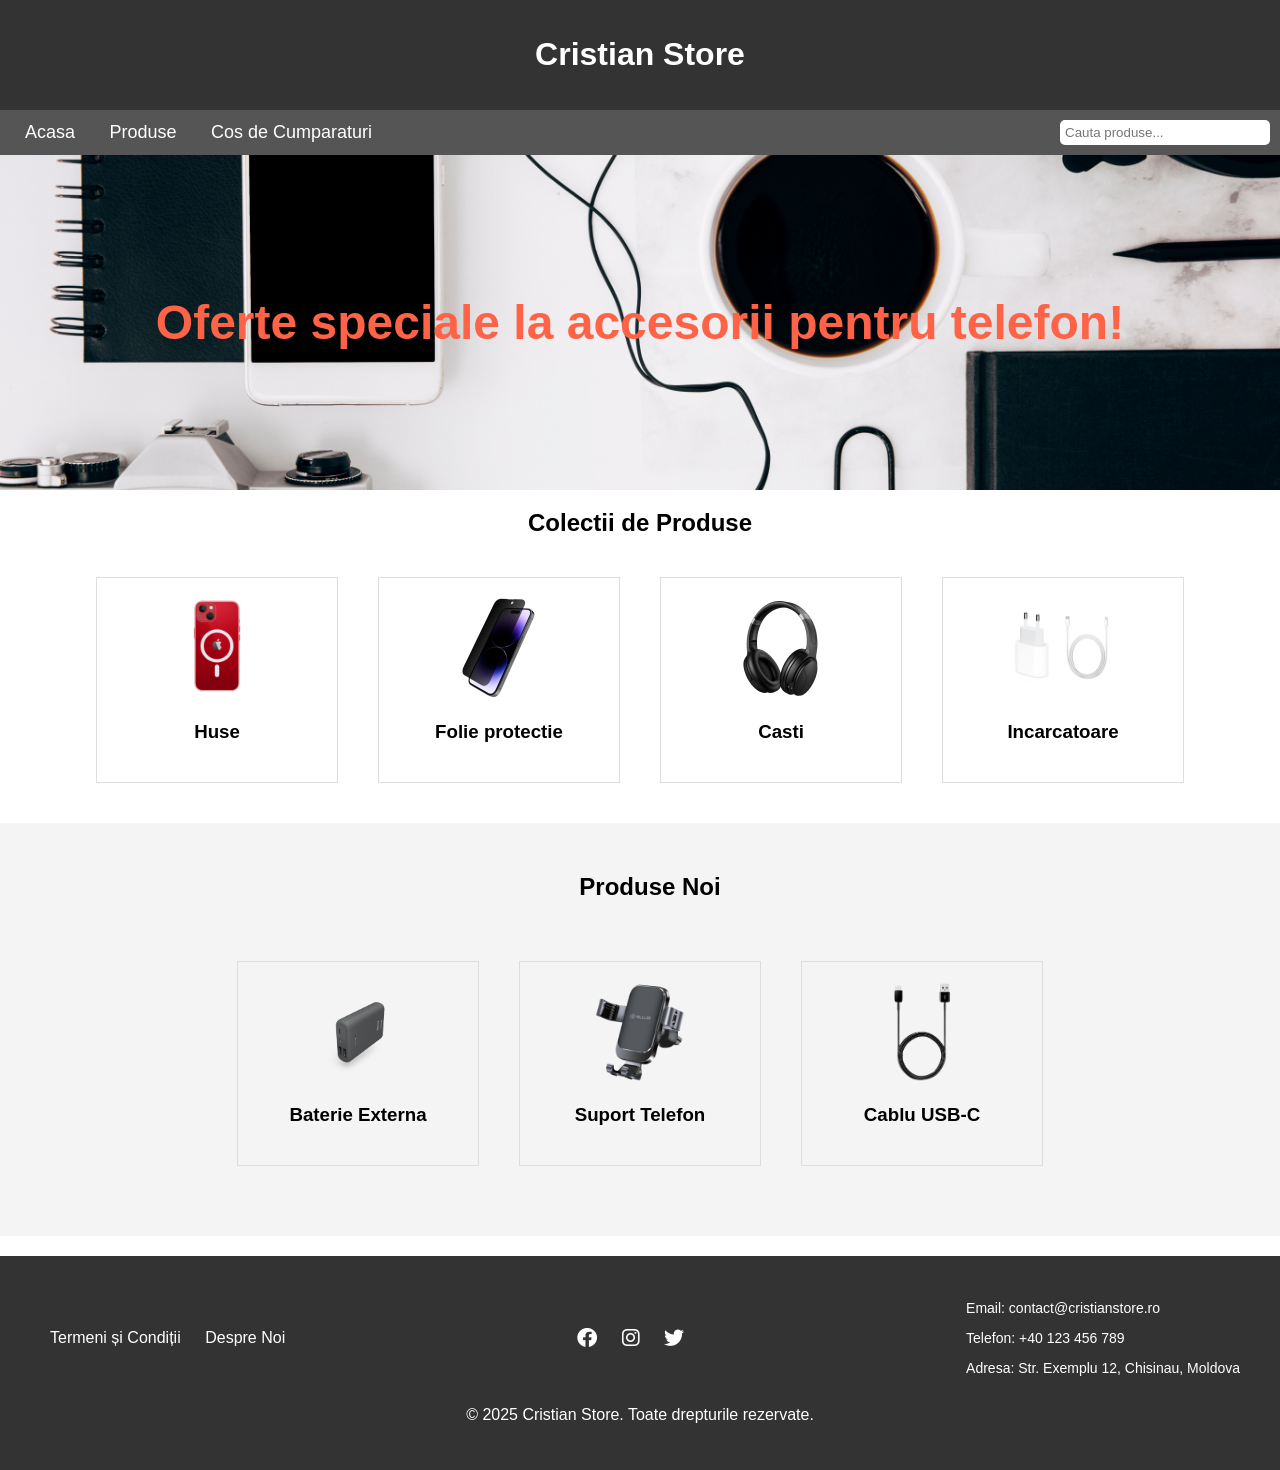
<file: index.html>
<!DOCTYPE html>
<html lang="ro">
<head>
    <meta charset="UTF-8">
    <meta name="viewport" content="width=device-width, initial-scale=1.0">
    <title>Cristian Store</title>
    <link href="https://cdnjs.cloudflare.com/ajax/libs/font-awesome/6.0.0-beta3/css/all.min.css" rel="stylesheet"> 
    <link rel="stylesheet" href="css/index.css">
</head>
<body>

<header>
    <h1>Cristian Store</h1>
</header>

<nav>
    <div>
        <a href="index.html">Acasa</a>
        <a href="produse.html">Produse</a>
        <a href="cos.html">Cos de Cumparaturi</a>
    </div>
    <input type="text" class="search-bar" placeholder="Cauta produse...">
</nav>

<section class="banner">
    <h2>Oferte speciale la accesorii pentru telefon!</h2>
</section>

<section>
    <h2 style="text-align: center; margin-bottom: 0px;">Colectii de Produse</h2>
</section>

<section class="container">
    <div class="category">
        <img src="images/husa.jpg" alt="Huse">
        <h3>Huse</h3>
    </div>
    <div class="category">
        <img src="images/folie.jpg" alt="Folie protectie">
        <h3>Folie protectie</h3>
    </div>
    <div class="category">
        <img src="images/casti.jpg" alt="Casti">
        <h3>Casti</h3>
    </div>
    <div class="category">
        <img src="images/incarcator.jpg" alt="Incarcatoare">
        <h3>Incarcatoare</h3>
    </div>
</section>



<section class="new-products">
    <h2>Produse Noi</h2>
    <div class="container">
        <div class="new-product">
            <img src="images/baterie.jpg" alt="Baterie Externa">
            <h3>Baterie Externa</h3>
        </div>
        <div class="new-product">
            <img src="images/suport.jpg" alt="Suport Telefon">
            <h3>Suport Telefon</h3>
        </div>
        <div class="new-product">
            <img src="images/cablu.jpg" alt="Cablu USB-C">
            <h3>Cablu USB-C</h3>
        </div>
    </div>
</section>

<footer>
    <div class="footer-container">
       
        <div class="footer-links">
            <a href="termeni.html">Termeni și Condiții</a>
            <a href="despre-noi.html">Despre Noi</a>
        </div>

        
        <div class="social-icons">
            <a href="https://facebook.com" target="_blank"><i class="fab fa-facebook"></i></a> 
            <a href="https://instagram.com" target="_blank"><i class="fab fa-instagram"></i></a> 
            <a href="https://twitter.com" target="_blank"><i class="fab fa-twitter"></i></a>
        </div>

       
        <div class="contact-info">
            <p>Email: contact@cristianstore.ro</p>
            <p>Telefon: +40 123 456 789</p>
            <p>Adresa: Str. Exemplu 12, Chisinau, Moldova</p>
        </div>
    </div>
    <p>&copy; 2025 Cristian Store. Toate drepturile rezervate.</p>
</footer>
<script src="js/index.js"></script>

</body>
</html>
</file>
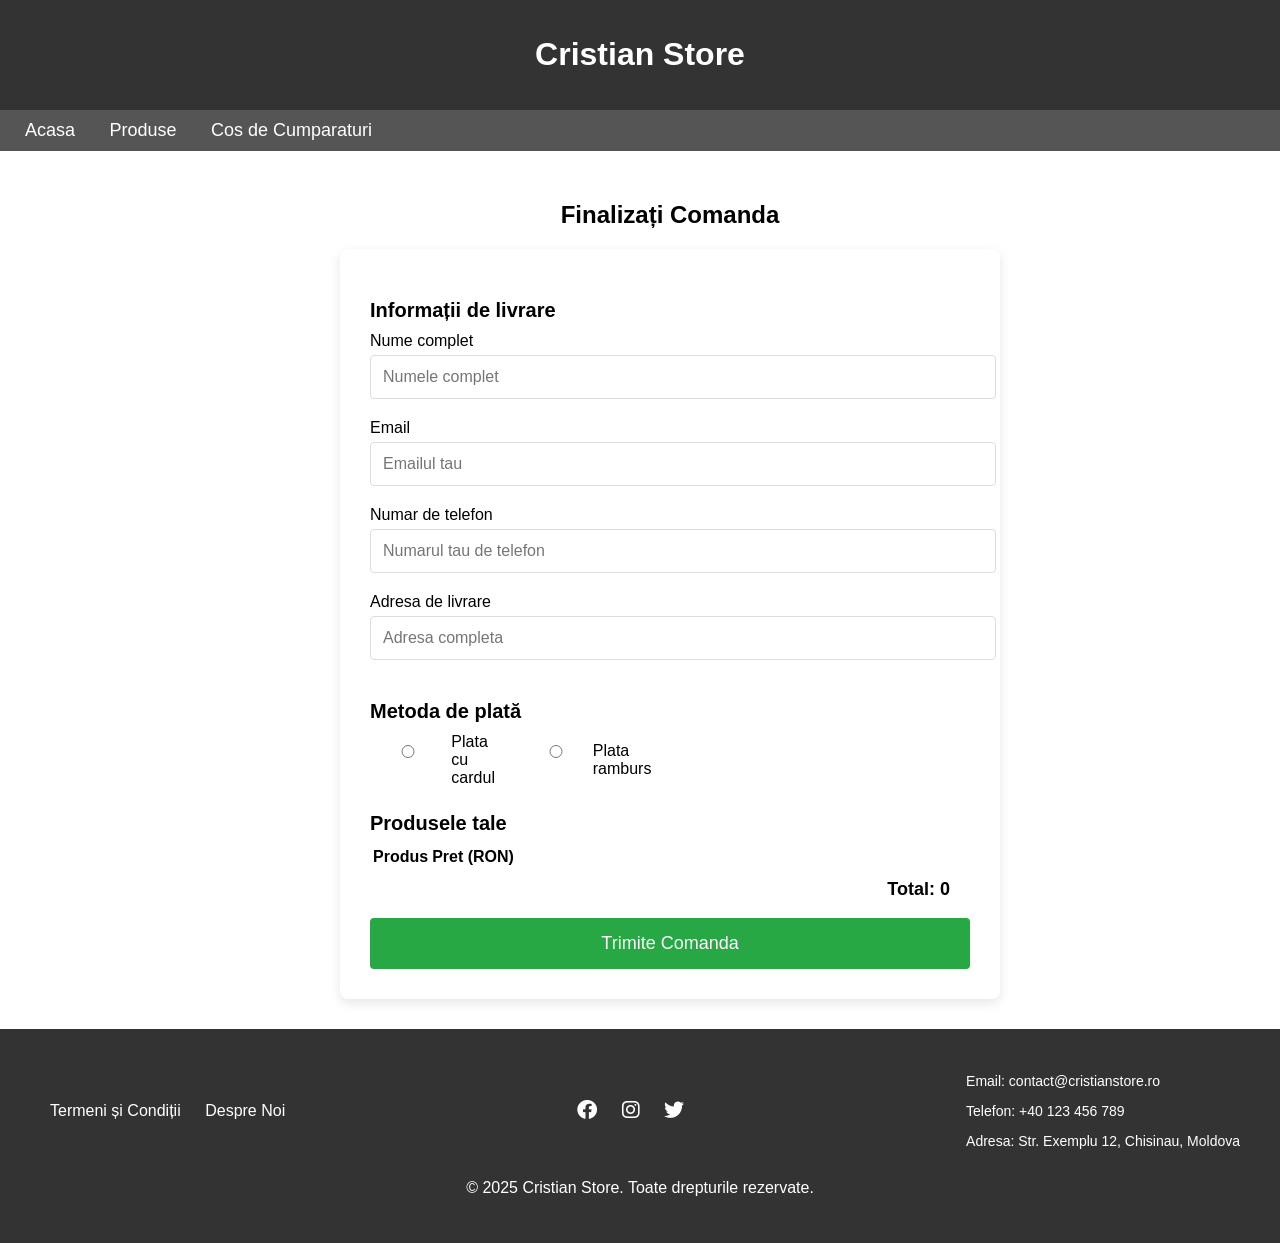
<file: checkout.html>
<!DOCTYPE html>
<html lang="ro">
<head>
    <meta charset="UTF-8">
    <meta name="viewport" content="width=device-width, initial-scale=1.0">
    <title>Checkout - Cristian Store</title>
    <link href="https://cdnjs.cloudflare.com/ajax/libs/font-awesome/6.0.0-beta3/css/all.min.css" rel="stylesheet">
    <link rel="stylesheet" href="css/checkout.css">
</head>
<body>

<header>
    <h1>Cristian Store</h1>
</header>

<nav>
    <a href="index.html">Acasa</a>
    <a href="produse.html">Produse</a>
    <a href="cos.html">Cos de Cumparaturi</a>
</nav>

<main>
    <div class="container">
        <h2>Finalizați Comanda</h2>
        <form id="checkout-form" class="checkout-form">
            <h3>Informații de livrare</h3>
            <label for="name">Nume complet</label>
            <input type="text" id="name" name="name" required placeholder="Numele complet">

            <label for="email">Email</label>
            <input type="email" id="email" name="email" required placeholder="Emailul tau">

            <label for="phone">Numar de telefon</label>
            <input type="tel" id="phone" name="phone" required placeholder="Numarul tau de telefon">

            <label for="address">Adresa de livrare</label>
            <input type="text" id="address" name="address" required placeholder="Adresa completa">

            <h3>Metoda de plată</h3>
            <div class="payment-methods">
                <label>
                    <input type="radio" name="payment" value="card" required>
                    Plata cu cardul
                </label>
                <label>
                    <input type="radio" name="payment" value="cash" required>
                    Plata ramburs
                </label>
            </div>

            <h3>Produsele tale</h3>
            <table id="cart-summary">
                <thead>
                    <tr>
                        <th>Produs</th>
                        <th>Pret (RON)</th>
                    </tr>
                </thead>
                <tbody>
                </tbody>
            </table>
            <p class="total">Total: <span id="cart-total">0</span></p>

            <button type="submit" class="btn">Trimite Comanda</button>
        </form>
    </div>
</main>

<footer>
    <div class="footer-container">
        <div class="footer-links">
            <a href="termeni.html">Termeni și Condiții</a>
            <a href="despre-noi.html">Despre Noi</a>
        </div>
        <div class="social-icons">
            <a href="https://facebook.com" target="_blank"><i class="fab fa-facebook"></i></a>
            <a href="https://instagram.com" target="_blank"><i class="fab fa-instagram"></i></a>
            <a href="https://twitter.com" target="_blank"><i class="fab fa-twitter"></i></a>
        </div>
        <div class="contact-info">
            <p>Email: contact@cristianstore.ro</p>
            <p>Telefon: +40 123 456 789</p>
            <p>Adresa: Str. Exemplu 12, Chisinau, Moldova</p>
        </div>
    </div>
    <p>&copy; 2025 Cristian Store. Toate drepturile rezervate.</p>
</footer>

<script src="js/checkout.js"></script>
</body>
</html>
</file>
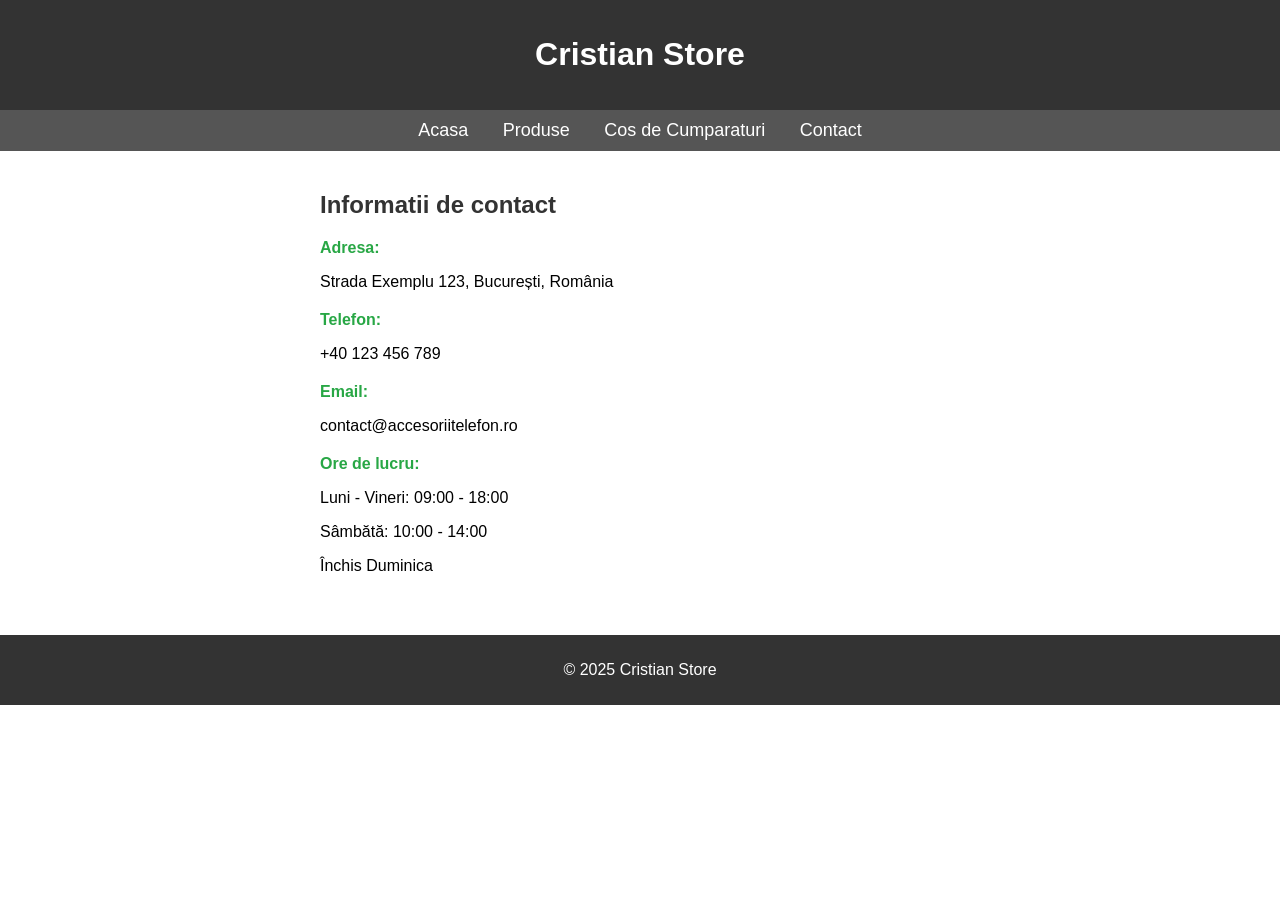
<file: contact.html>
<!DOCTYPE html>
<html lang="ro">
<head>
    <meta charset="UTF-8">
    <meta name="viewport" content="width=device-width, initial-scale=1.0">
    <title>Contact - Magazin Accesorii Telefon</title>
    <style>
        body { font-family: Arial, sans-serif; margin: 0; padding: 0; }
        header { background: #333; color: white; text-align: center; padding: 15px; }
        nav { background: #555; text-align: center; padding: 10px; }
        nav a { color: white; text-decoration: none; margin: 15px; font-size: 18px; }
        .container { width: 50%; margin: auto; padding: 20px; }
        footer { background: #333; color: white; text-align: center; padding: 10px; margin-top: 20px; }
        h2 { color: #333; }
        .info { margin-bottom: 20px; }
        .info strong { color: #28a745; }
    </style>
</head>
<body>

<header>
    <h1>Cristian Store</h1>
</header>

<nav>
    <a href="index.html">Acasa</a>
    <a href="produse.html">Produse</a>
    <a href="cos.html">Cos de Cumparaturi</a>
    <a href="contact.html">Contact</a>
</nav>

<div class="container">
    <h2>Informatii de contact</h2>

    <div class="info">
        <strong>Adresa:</strong>
        <p>Strada Exemplu 123, București, România</p>
    </div>

    <div class="info">
        <strong>Telefon:</strong>
        <p>+40 123 456 789</p>
    </div>

    <div class="info">
        <strong>Email:</strong>
        <p>contact@accesoriitelefon.ro</p>
    </div>

    <div class="info">
        <strong>Ore de lucru:</strong>
        <p>Luni - Vineri: 09:00 - 18:00</p>
        <p>Sâmbătă: 10:00 - 14:00</p>
        <p>Închis Duminica</p>
    </div>
</div>

<footer>
    <p>&copy; 2025 Cristian Store</p>
</footer>

</body>
</html>
</file>
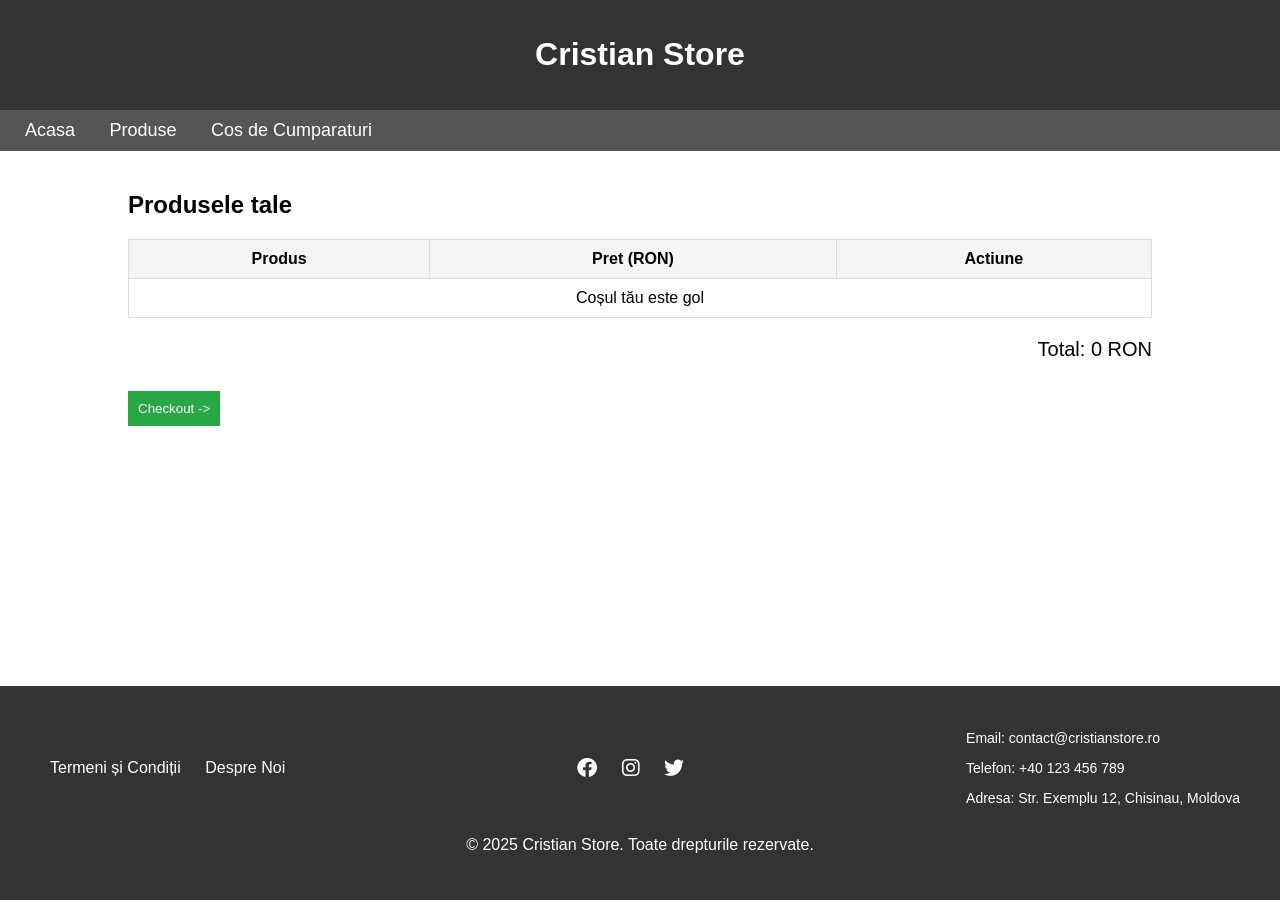
<file: cos.html>
<!DOCTYPE html>
<html lang="ro">
<head>
    <meta charset="UTF-8">
    <meta name="viewport" content="width=device-width, initial-scale=1.0">
    <title>Cristian Store</title>
    <link href="https://cdnjs.cloudflare.com/ajax/libs/font-awesome/6.0.0-beta3/css/all.min.css" rel="stylesheet">
    <link rel="stylesheet" href="css/cos.css">
</head>
<body>

<header>
    <h1>Cristian Store</h1>
</header>

<nav>
    <a href="index.html">Acasa</a>
    <a href="produse.html">Produse</a>
    <a href="cos.html">Cos de Cumparaturi</a>
</nav>

<main>
    <div class="container">
        <h2>Produsele tale</h2>
        <table id="cart-table">
            <thead>
                <tr>
                    <th>Produs</th>
                    <th>Pret (RON)</th>
                    <th>Actiune</th>
                </tr>
            </thead>
            <tbody>
                <!-- Produsele vor fi adăugate din JavaScript -->
            </tbody>
        </table>
        <p class="total">Total: 0 RON</p>
        <form id="checkout-form">
            <!-- Câmpuri formular -->
            <button type="submit" class="btn">Checkout -></button>
        </form>
        
    </div>
</main>

<footer>
    <div class="footer-container">
        <div class="footer-links">
            <a href="termeni.html">Termeni și Condiții</a>
            <a href="despre-noi.html">Despre Noi</a>
        </div>
        <div class="social-icons">
            <a href="https://facebook.com" target="_blank"><i class="fab fa-facebook"></i></a>
            <a href="https://instagram.com" target="_blank"><i class="fab fa-instagram"></i></a>
            <a href="https://twitter.com" target="_blank"><i class="fab fa-twitter"></i></a>
        </div>
        <div class="contact-info">
            <p>Email: contact@cristianstore.ro</p>
            <p>Telefon: +40 123 456 789</p>
            <p>Adresa: Str. Exemplu 12, Chisinau, Moldova</p>
        </div>
    </div>
    <p>&copy; 2025 Cristian Store. Toate drepturile rezervate.</p>
</footer>

<script src="js/cos.js"></script>
</body>
</html>
</file>
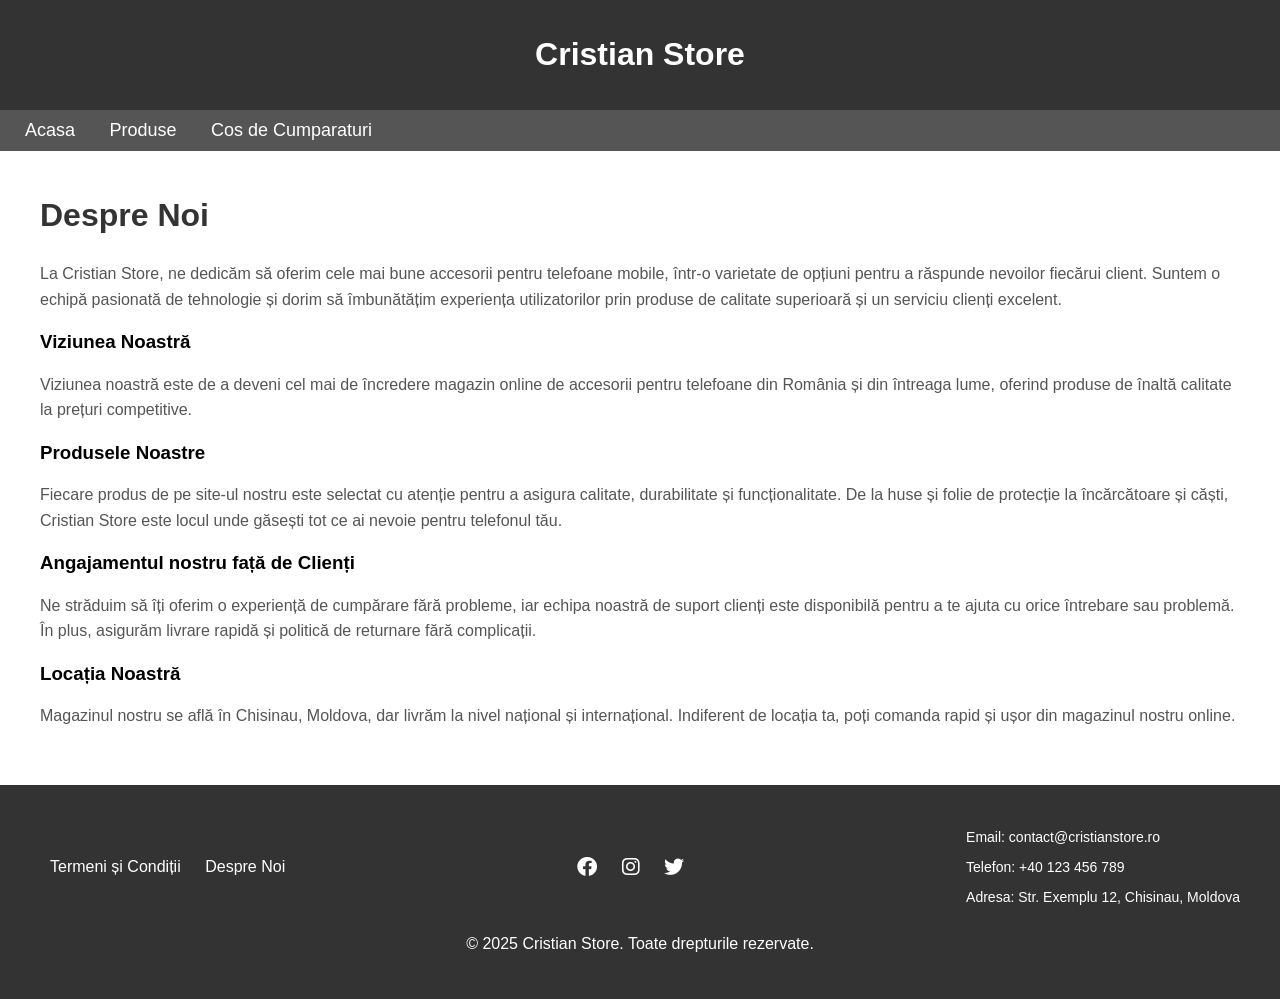
<file: despre-noi.html>
<!DOCTYPE html>
<html lang="ro">
<head>
    <meta charset="UTF-8">
    <meta name="viewport" content="width=device-width, initial-scale=1.0">
    <title>Despre Noi - Cristian Store</title>
    <link href="https://cdnjs.cloudflare.com/ajax/libs/font-awesome/6.0.0-beta3/css/all.min.css" rel="stylesheet"> <!-- Include Font Awesome -->
    <link rel="stylesheet" href="css/despre-noi.css">
</head>
<body>

<header>
    <h1>Cristian Store</h1>
</header>

<nav>
    <div>
        <a href="index.html">Acasa</a>
        <a href="produse.html">Produse</a>
        <a href="cos.html">Cos de Cumparaturi</a>
    </div>
</nav>

<section class="content">
    <h2>Despre Noi</h2>
    <p>La Cristian Store, ne dedicăm să oferim cele mai bune accesorii pentru telefoane mobile, într-o varietate de opțiuni pentru a răspunde nevoilor fiecărui client. Suntem o echipă pasionată de tehnologie și dorim să îmbunătățim experiența utilizatorilor prin produse de calitate superioară și un serviciu clienți excelent.</p>
    
    <h3>Viziunea Noastră</h3>
    <p>Viziunea noastră este de a deveni cel mai de încredere magazin online de accesorii pentru telefoane din România și din întreaga lume, oferind produse de înaltă calitate la prețuri competitive.</p>
    
    <h3>Produsele Noastre</h3>
    <p>Fiecare produs de pe site-ul nostru este selectat cu atenție pentru a asigura calitate, durabilitate și funcționalitate. De la huse și folie de protecție la încărcătoare și căști, Cristian Store este locul unde găsești tot ce ai nevoie pentru telefonul tău.</p>

    <h3>Angajamentul nostru față de Clienți</h3>
    <p>Ne străduim să îți oferim o experiență de cumpărare fără probleme, iar echipa noastră de suport clienți este disponibilă pentru a te ajuta cu orice întrebare sau problemă. În plus, asigurăm livrare rapidă și politică de returnare fără complicații.</p>

    <h3>Locația Noastră</h3>
    <p>Magazinul nostru se află în Chisinau, Moldova, dar livrăm la nivel național și internațional. Indiferent de locația ta, poți comanda rapid și ușor din magazinul nostru online.</p>
</section>

<footer>
    <div class="footer-container">
       
        <div class="footer-links">
            <a href="termeni.html">Termeni și Condiții</a>
            <a href="despre-noi.html">Despre Noi</a>
        </div>

        
        <div class="social-icons">
            <a href="https://facebook.com" target="_blank"><i class="fab fa-facebook"></i></a> 
            <a href="https://instagram.com" target="_blank"><i class="fab fa-instagram"></i></a> 
            <a href="https://twitter.com" target="_blank"><i class="fab fa-twitter"></i></a>
        </div>

       
        <div class="contact-info">
            <p>Email: contact@cristianstore.ro</p>
            <p>Telefon: +40 123 456 789</p>
            <p>Adresa: Str. Exemplu 12, Chisinau, Moldova</p>
        </div>
    </div>
    <p>&copy; 2025 Cristian Store. Toate drepturile rezervate.</p>
</footer>

</body>
</html>
</file>
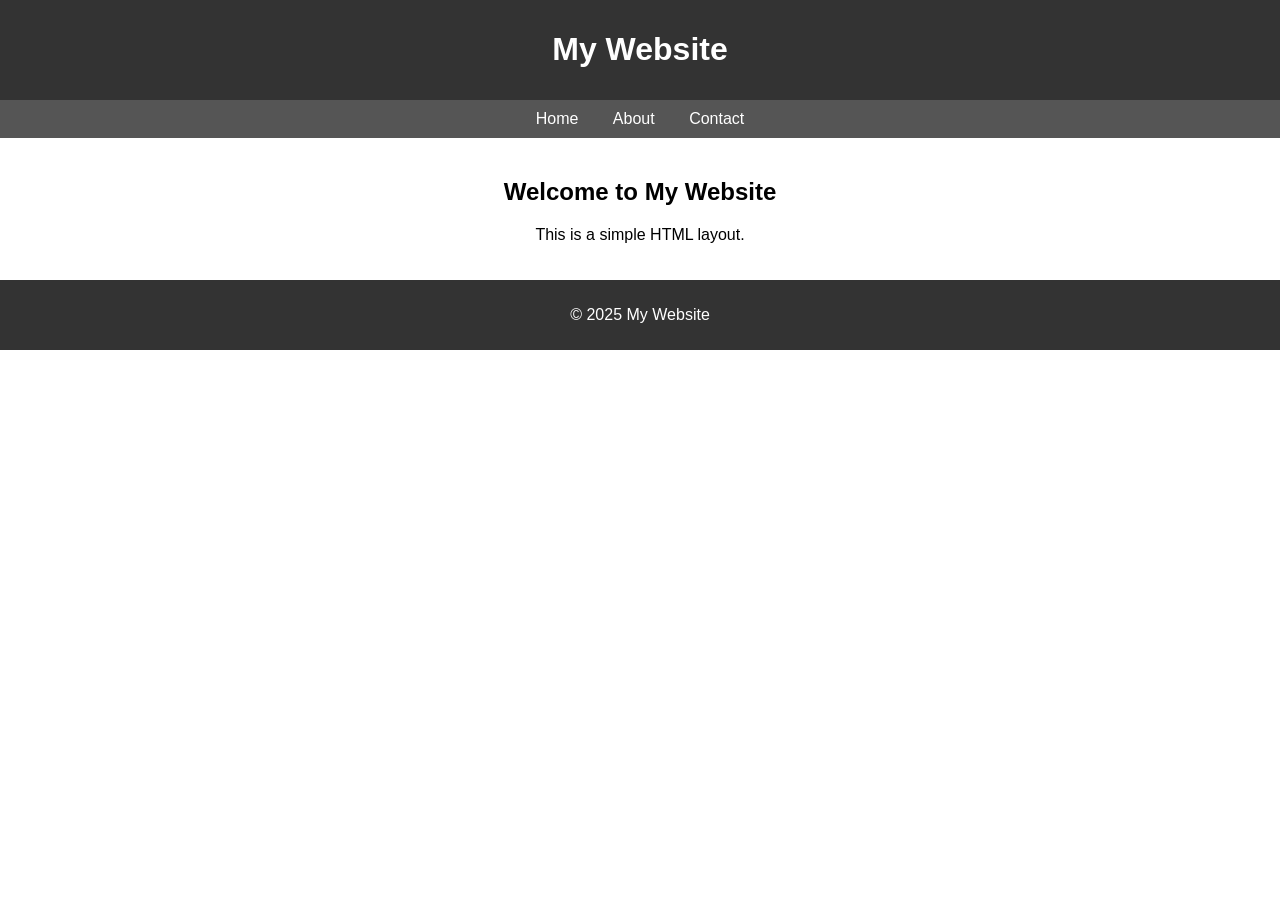
<file: layout.html>
<!DOCTYPE html>
<html lang="en">
<head>
    <meta charset="UTF-8">
    <meta name="viewport" content="width=device-width, initial-scale=1.0">
    <title>Basic Website</title>
    <style>
        body { font-family: Arial, sans-serif; margin: 0; padding: 0; }
        header, footer { background: #333; color: white; text-align: center; padding: 10px; }
        nav { background: #555; padding: 10px; text-align: center; }
        nav a { color: white; text-decoration: none; margin: 0 15px; }
        main { padding: 20px; text-align: center; }
    </style>
</head>
<body>

<header>
    <h1>My Website</h1>
</header>

<nav>
    <a href="#">Home</a>
    <a href="#">About</a>
    <a href="#">Contact</a>
</nav>

<main>
    <h2>Welcome to My Website</h2>
    <p>This is a simple HTML layout.</p>
</main>

<footer>
    <p>&copy; 2025 My Website</p>
</footer>

</body>
</html>
</file>
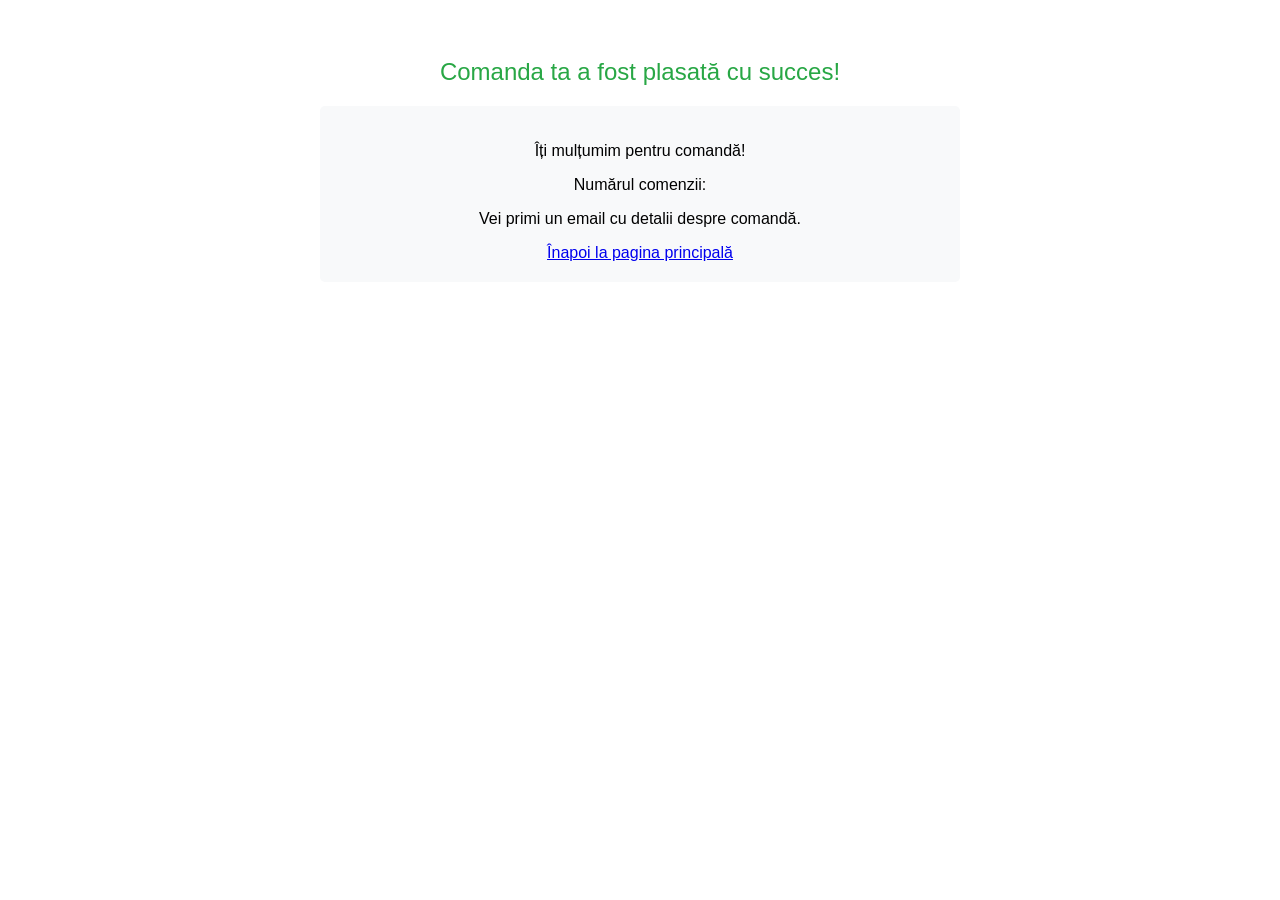
<file: pagina-confirmare.html>
<!DOCTYPE html>
<html lang="ro">
<head>
    <meta charset="UTF-8">
    <meta name="viewport" content="width=device-width, initial-scale=1.0">
    <title>Comandă confirmată - Cristian Store</title>
    <style>
        body { font-family: Arial, sans-serif; text-align: center; padding: 50px; }
        .success-message { color: #28a745; font-size: 24px; margin-bottom: 20px; }
        .order-details { background: #f8f9fa; padding: 20px; border-radius: 5px; max-width: 600px; margin: 0 auto; }
    </style>
</head>
<body>
    <div class="success-message">Comanda ta a fost plasată cu succes!</div>
    <div class="order-details">
        <p>Îți mulțumim pentru comandă!</p>
        <p>Numărul comenzii: <strong id="order-id"></strong></p>
        <p>Vei primi un email cu detalii despre comandă.</p>
        <a href="index.php" class="btn">Înapoi la pagina principală</a>
    </div>

    <script>
        // Get order ID from URL
        const urlParams = new URLSearchParams(window.location.search);
        const orderId = urlParams.get('order_id');
        if (orderId) {
            document.getElementById('order-id').textContent = orderId;
        }
    </script>
</body>
</html>
</file>
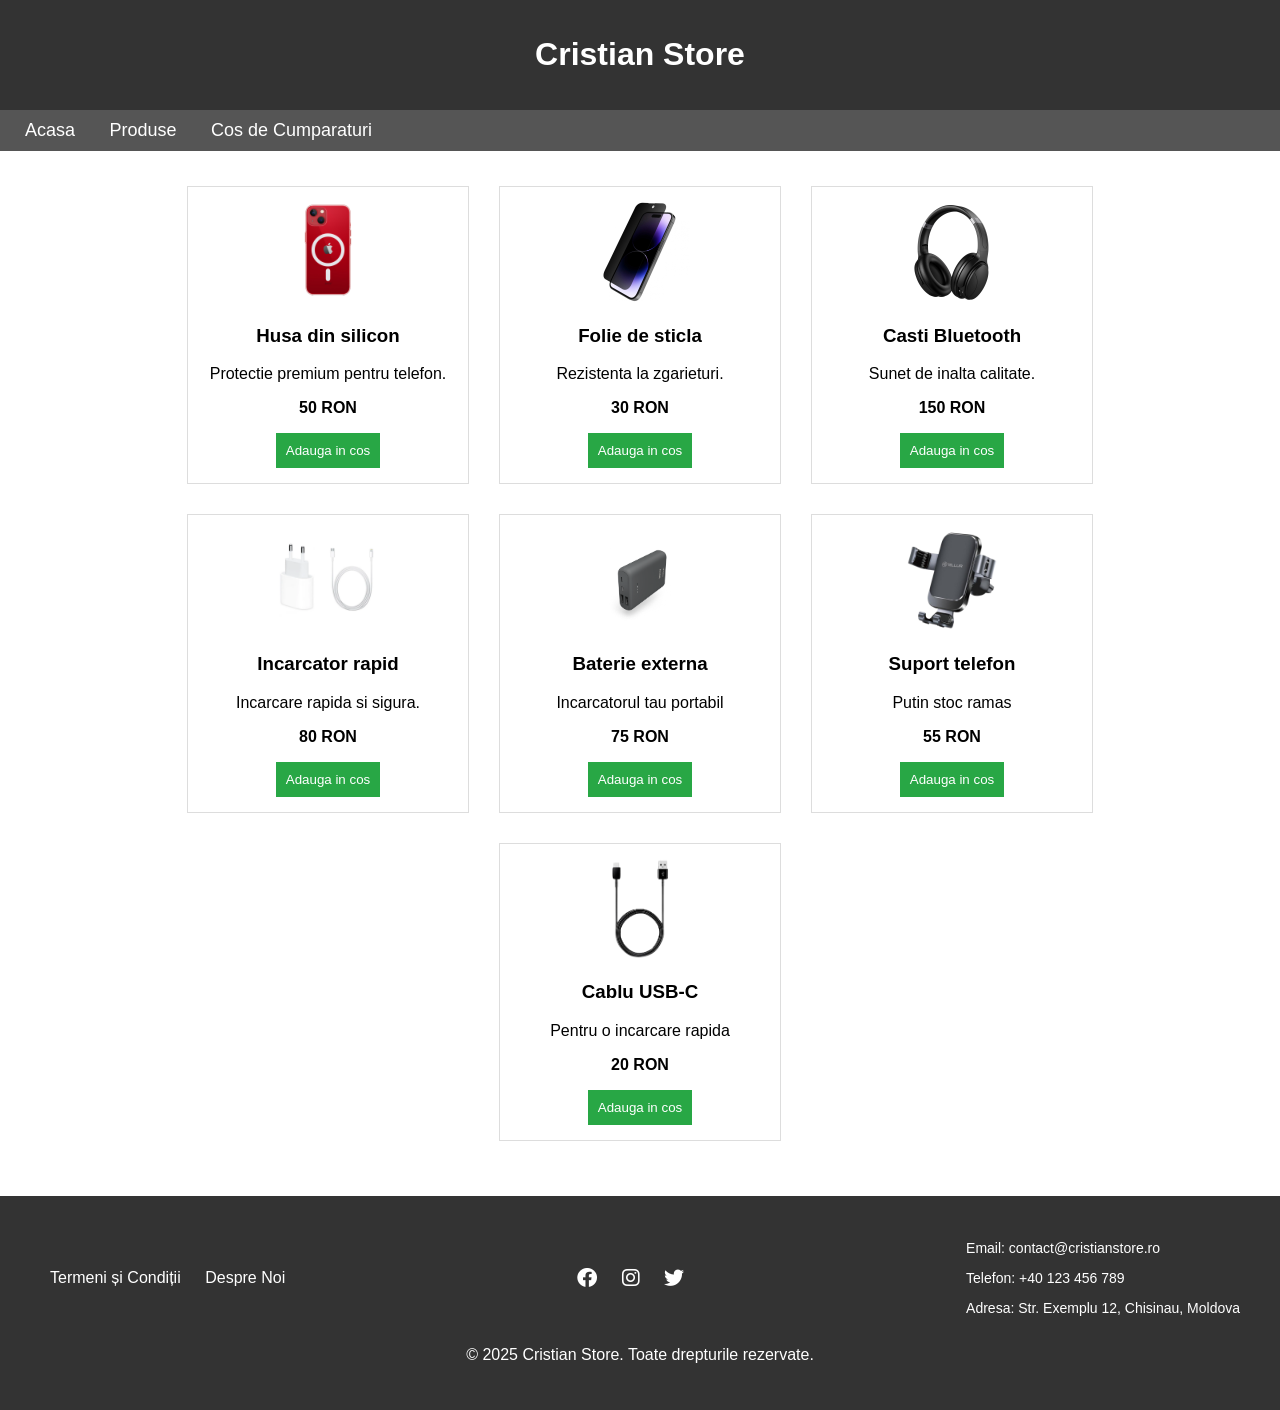
<file: produse.html>
<!DOCTYPE html>
<html lang="ro">
<head>
    <meta charset="UTF-8">
    <meta name="viewport" content="width=device-width, initial-scale=1.0">
    <title>Produse - Magazin Accesorii Telefon</title>
    <link href="https://cdnjs.cloudflare.com/ajax/libs/font-awesome/6.0.0-beta3/css/all.min.css" rel="stylesheet">
    <link rel="stylesheet" href="css/produse.css">
</head>
<body>
    <script src="js/cos.js"></script>

<header>
    <h1>Cristian Store</h1>
</header>

<nav>
    <a href="index.html">Acasa</a>
    <a href="produse.html">Produse</a>
    <a href="cos.html">Cos de Cumparaturi</a>
</nav>

<section class="container">
    <div class="product">
        <img src="images/husa.jpg" alt="Husa Telefon">
        <h3>Husa din silicon</h3>
        <p>Protectie premium pentru telefon.</p>
        <p><strong>50 RON</strong></p>
        <button id="product-1" class="add-to-cart" data-product="Husa din silicon" data-price="50">Adauga in cos</button>
    </div>

    <div class="product">
        <img src="images/folie.jpg" alt="Folie protectie">
        <h3>Folie de sticla</h3>
        <p>Rezistenta la zgarieturi.</p>
        <p><strong>30 RON</strong></p>
        <button id="product-2" class="add-to-cart" data-product="Folie de sticla" data-price="30">Adauga in cos</button>
    </div>

    <div class="product">
        <img src="images/casti.jpg" alt="Casti Bluetooth">
        <h3>Casti Bluetooth</h3>
        <p>Sunet de inalta calitate.</p>
        <p><strong>150 RON</strong></p>
        <button id="product-3" class="add-to-cart" data-product="Casti Bluetooth" data-price="150">Adauga in cos</button>
    </div>

    <div class="product">
        <img src="images/incarcator.jpg" alt="Incarcator rapid">
        <h3>Incarcator rapid</h3>
        <p>Incarcare rapida si sigura.</p>
        <p><strong>80 RON</strong></p>
        <button id="product-4" class="add-to-cart" data-product="Incarcator rapid" data-price="80">Adauga in cos</button>
    </div>

    <div class="product">
        <img src="images/baterie.jpg" alt="Baterie externa">
        <h3>Baterie externa</h3>
        <p>Incarcatorul tau portabil</p>
        <p><strong>75 RON</strong></p>
        <button id="product-5" class="add-to-cart" data-product="Baterie externa" data-price="75">Adauga in cos</button>
    </div>

    <div class="product">
        <img src="images/suport.jpg" alt="Suport telefon">
        <h3>Suport telefon</h3>
        <p>Putin stoc ramas</p>
        <p><strong>55 RON</strong></p>
        <button id="product-6" class="add-to-cart" data-product="Suport telefon" data-price="55">Adauga in cos</button>
    </div>

    <div class="product">
        <img src="images/cablu.jpg" alt="Cablu USB-C">
        <h3>Cablu USB-C</h3>
        <p>Pentru o incarcare rapida</p>
        <p><strong>20 RON</strong></p>
        <button id="product-7" class="add-to-cart" data-product="Cablu USB-C" data-price="20">Adauga in cos</button>
    </div>
</section>

<footer>
    <div class="footer-container">
        <div class="footer-links">
            <a href="termeni.html">Termeni și Condiții</a>
            <a href="despre-noi.html">Despre Noi</a>
        </div>

        <div class="social-icons">
            <a href="https://facebook.com" target="_blank"><i class="fab fa-facebook"></i></a>
            <a href="https://instagram.com" target="_blank"><i class="fab fa-instagram"></i></a>
            <a href="https://twitter.com" target="_blank"><i class="fab fa-twitter"></i></a>
        </div>

        <div class="contact-info">
            <p>Email: contact@cristianstore.ro</p>
            <p>Telefon: +40 123 456 789</p>
            <p>Adresa: Str. Exemplu 12, Chisinau, Moldova</p>
        </div>
    </div>
    <p>&copy; 2025 Cristian Store. Toate drepturile rezervate.</p>
</footer>

</body>
</html>
</file>
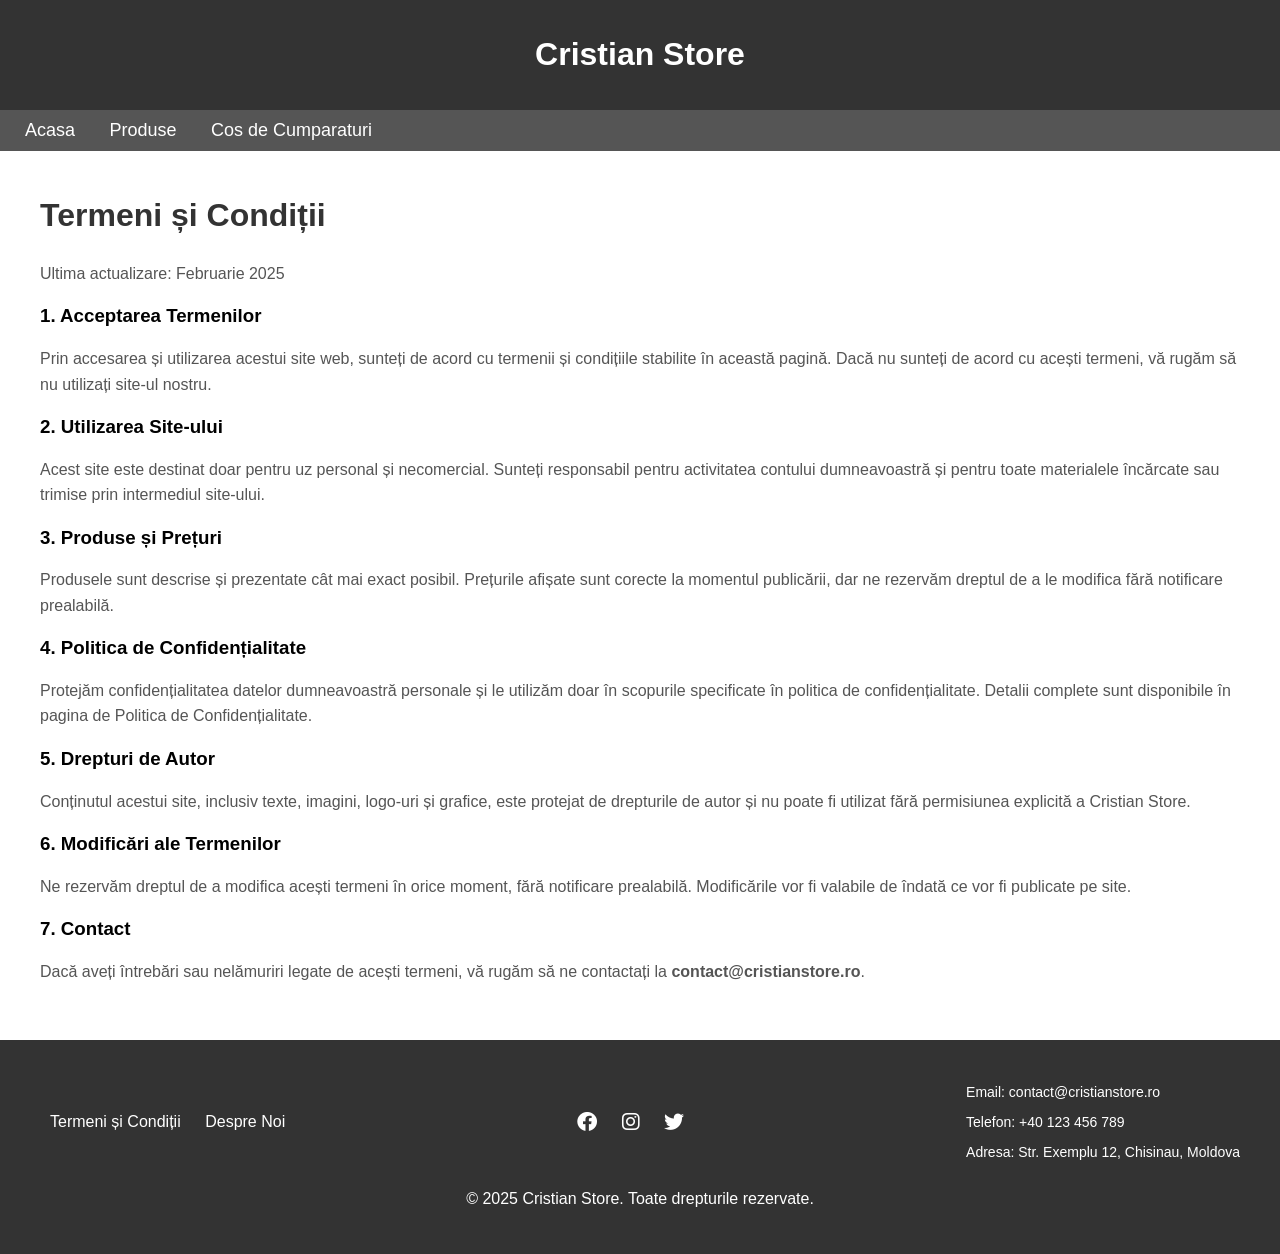
<file: termeni.html>
<!DOCTYPE html>
<html lang="ro">
<head>
    <meta charset="UTF-8">
    <meta name="viewport" content="width=device-width, initial-scale=1.0">
    <title>Termeni și Condiții - Cristian Store</title>
    <link href="https://cdnjs.cloudflare.com/ajax/libs/font-awesome/6.0.0-beta3/css/all.min.css" rel="stylesheet"> <!-- Include Font Awesome -->
    <link rel="stylesheet" href="css/termeni.css">
<body>

<header>
    <h1>Cristian Store</h1>
</header>

<nav>
    <div>
        <a href="index.html">Acasa</a>
        <a href="produse.html">Produse</a>
        <a href="cos.html">Cos de Cumparaturi</a>
    </div>
</nav>

<section class="content">
    <h2>Termeni și Condiții</h2>
    <p>Ultima actualizare: Februarie 2025</p>

    <h3>1. Acceptarea Termenilor</h3>
    <p>Prin accesarea și utilizarea acestui site web, sunteți de acord cu termenii și condițiile stabilite în această pagină. Dacă nu sunteți de acord cu acești termeni, vă rugăm să nu utilizați site-ul nostru.</p>

    <h3>2. Utilizarea Site-ului</h3>
    <p>Acest site este destinat doar pentru uz personal și necomercial. Sunteți responsabil pentru activitatea contului dumneavoastră și pentru toate materialele încărcate sau trimise prin intermediul site-ului.</p>

    <h3>3. Produse și Prețuri</h3>
    <p>Produsele sunt descrise și prezentate cât mai exact posibil. Prețurile afișate sunt corecte la momentul publicării, dar ne rezervăm dreptul de a le modifica fără notificare prealabilă.</p>

    <h3>4. Politica de Confidențialitate</h3>
    <p>Protejăm confidențialitatea datelor dumneavoastră personale și le utilizăm doar în scopurile specificate în politica de confidențialitate. Detalii complete sunt disponibile în pagina de Politica de Confidențialitate.</p>

    <h3>5. Drepturi de Autor</h3>
    <p>Conținutul acestui site, inclusiv texte, imagini, logo-uri și grafice, este protejat de drepturile de autor și nu poate fi utilizat fără permisiunea explicită a Cristian Store.</p>

    <h3>6. Modificări ale Termenilor</h3>
    <p>Ne rezervăm dreptul de a modifica acești termeni în orice moment, fără notificare prealabilă. Modificările vor fi valabile de îndată ce vor fi publicate pe site.</p>

    <h3>7. Contact</h3>
    <p>Dacă aveți întrebări sau nelămuriri legate de acești termeni, vă rugăm să ne contactați la <strong>contact@cristianstore.ro</strong>.</p>
</section>

<footer>
    <div class="footer-container">
       
        <div class="footer-links">
            <a href="termeni.html">Termeni și Condiții</a>
            <a href="despre-noi.html">Despre Noi</a>
        </div>

        
        <div class="social-icons">
            <a href="https://facebook.com" target="_blank"><i class="fab fa-facebook"></i></a> 
            <a href="https://instagram.com" target="_blank"><i class="fab fa-instagram"></i></a> 
            <a href="https://twitter.com" target="_blank"><i class="fab fa-twitter"></i></a>
        </div>

       
        <div class="contact-info">
            <p>Email: contact@cristianstore.ro</p>
            <p>Telefon: +40 123 456 789</p>
            <p>Adresa: Str. Exemplu 12, Chisinau, Moldova</p>
        </div>
    </div>
    <p>&copy; 2025 Cristian Store. Toate drepturile rezervate.</p>
</footer>

</body>
</html>
</file>
<file: css/index.css>
body {
    font-family: Arial, sans-serif;
    margin: 0;
    padding: 0;
}

header {
    background: #333;
    color: white;
    text-align: center;
    padding: 15px;
}

nav {
    background: #555;
    text-align: center;
    padding: 10px;
    display: flex;
    justify-content: space-between;
    align-items: center;
}

nav a {
    color: white;
    text-decoration: none;
    margin: 15px;
    font-size: 18px;
}

.search-bar {
    padding: 5px;
    width: 200px;
    border: none;
    border-radius: 5px;
}

.banner {
    text-align: center;
    padding: 100px;
    background: url('../banner.jpg') no-repeat center/cover;
    color: white;
    font-size: 36px;
}

.banner h2 {
    color: #ff6347;
    font-size: 48px;
}

.container {
    display: flex;
    justify-content: center;
    flex-wrap: wrap;
    padding: 20px;
}

.category,
.new-product {
    text-align: center;
    margin: 20px;
    padding: 20px;
    border: 1px solid #ddd;
    width: 200px;
}

.category img,
.new-product img {
    width: 100px;
    height: auto;
}

.new-products {
    text-align: center;
    padding: 30px;
    background: #f4f4f4;
}

.new-products h2 {
    padding-left: 20px;
}

.new-products .container {
    display: flex;
    justify-content: center;
    flex-wrap: wrap;
    padding: 20px 0;
}


footer {
    background: #333;
    color: white;
    text-align: center;
    padding: 30px 20px;
    margin-top: 20px;
    font-size: 16px;
}

footer .footer-container {
    display: flex;
    justify-content: space-between;
    align-items: center;
    flex-wrap: wrap;
    max-width: 1200px;
    margin: 0 auto;
}

footer .footer-container .footer-links a {
    color: white;
    text-decoration: none;
    margin: 10px;
    font-size: 16px;
    transition: color 0.3s;
}

footer .footer-container .footer-links a:hover {
    color: #ff6347;
}

footer .footer-container .social-icons a {
    margin: 0 10px;
    font-size: 20px;
    color: white;
    transition: color 0.3s;
}

footer .footer-container .social-icons a:hover {
    color: #ff6347;
}

footer .footer-container .contact-info {
    font-size: 14px;
    text-align: left;
}
</file>
<file: css/checkout.css>
body {
    font-family: Arial, sans-serif;
    margin: 0;
    padding: 0;
    display: flex;
    flex-direction: column;
    min-height: 100vh; 
}

main {
    flex: 1;
}

header {
    background: #333;
    color: white;
    text-align: center;
    padding: 15px;
}

nav {
    background: #555;
    text-align: left;
    padding: 10px;
}

nav a {
    color: white;
    text-decoration: none;
    margin: 15px;
    font-size: 18px;
}

.container {
    display: flex;
    flex-direction: column;
    align-items: center;
    padding: 30px;
    width: 100%;
}

.checkout-form {
    background: #fff;
    padding: 30px;
    border-radius: 8px;
    width: 100%;
    max-width: 600px;
    box-shadow: 0 4px 12px rgba(0, 0, 0, 0.1);
}

.checkout-form h2 {
    text-align: center;
    margin-bottom: 20px;
    font-size: 28px;
}

.checkout-form h3 {
    font-size: 20px;
    margin-bottom: 10px;
}

.checkout-form label {
    font-size: 16px;
    margin-bottom: 5px;
    display: block;
}

.checkout-form .payment-methods {
    display: flex;
    flex-direction: row;
    gap: 20px; 
    margin-bottom: 20px;
}

.checkout-form .payment-methods label {
    display: flex;
    align-items: center;
    font-size: 16px;
}

.checkout-form .payment-methods input {
    margin-right: 10px; 
}

.checkout-form input,
.checkout-form select,
.checkout-form textarea {
    width: 100%;
    padding: 12px;
    margin-bottom: 20px;
    border: 1px solid #ddd;
    border-radius: 4px;
    font-size: 16px;
    transition: border 0.3s ease;
}

.checkout-form input:focus,
.checkout-form select:focus,
.checkout-form textarea:focus {
    border-color: #28a745;
    outline: none;
}

.checkout-form button {
    background: #28a745;
    color: white;
    padding: 15px;
    border: none;
    width: 100%;
    cursor: pointer;
    font-size: 18px;
    border-radius: 4px;
    transition: background 0.3s;
}

.checkout-form button:hover {
    background: #218838;
}

.checkout-summary {
    background: #f4f4f4;
    padding: 20px;
    margin-top: 30px;
    width: 100%;
    max-width: 600px;
    border-radius: 8px;
    box-shadow: 0 4px 10px rgba(0, 0, 0, 0.1);
}

.checkout-summary h3 {
    margin-top: 0;
    font-size: 22px;
    text-align: center;
}


.total {
    font-size: 18px;
    text-align: right;
    margin-top: 10px;
    font-weight: bold;
    padding-right: 20px;
}

footer {
    background: #333;
    color: white;
    text-align: center;
    padding: 30px 20px;
    margin-top: 20px;
    font-size: 16px;
    margin-top: auto; 
}

footer .footer-container {
    display: flex;
    justify-content: space-between;
    align-items: center;
    flex-wrap: wrap;
    max-width: 1200px;
    margin: 0 auto;
}

footer .footer-container .footer-links a {
    color: white;
    text-decoration: none;
    margin: 10px;
    font-size: 16px;
    transition: color 0.3s;
}

footer .footer-container .footer-links a:hover {
    color: #ff6347;
}

footer .footer-container .social-icons a {
    margin: 0 10px;
    font-size: 20px;
    color: white;
    transition: color 0.3s;
}

footer .footer-container .social-icons a:hover {
    color: #ff6347;
}

footer .footer-container .contact-info {
    font-size: 14px;
    text-align: left;
}
</file>
<file: css/cos.css>
body {
    font-family: Arial, sans-serif;
    margin: 0;
    padding: 0;
    display: flex;
    flex-direction: column;
    min-height: 100vh; /* Ensure the body takes at least the full height of the viewport */
}

header {
    background: #333;
    color: white;
    text-align: center;
    padding: 15px;
}

nav {
    background: #555;
    text-align: left;
    padding: 10px;
}

nav a {
    color: white;
    text-decoration: none;
    margin: 15px;
    font-size: 18px;
}

main {
    flex: 1; /* This will make the main content take up the remaining space */
}

.container {
    width: 80%;
    margin: auto;
    padding: 20px;
}

table {
    width: 100%;
    border-collapse: collapse;
    margin-top: 20px;
}

th,
td {
    border: 1px solid #ddd;
    padding: 10px;
    text-align: center;
}

th {
    background: #f4f4f4;
}

.total {
    font-size: 20px;
    margin-top: 20px;
    text-align: right;
}

.btn {
    background: #28a745;
    color: white;
    border: none;
    padding: 10px;
    cursor: pointer;
    margin-top: 10px;
}

.btn:hover {
    background: #218838;
}

footer {
    background: #333;
    color: white;
    text-align: center;
    padding: 30px 20px;
    font-size: 16px;
    margin-top: auto; /* Push the footer to the bottom */
}

footer .footer-container {
    display: flex;
    justify-content: space-between;
    align-items: center;
    flex-wrap: wrap;
    max-width: 1200px;
    margin: 0 auto;
}

footer .footer-container .footer-links a {
    color: white;
    text-decoration: none;
    margin: 10px;
    font-size: 16px;
    transition: color 0.3s;
}

footer .footer-container .footer-links a:hover {
    color: #ff6347;
}

footer .footer-container .social-icons a {
    margin: 0 10px;
    font-size: 20px;
    color: white;
    transition: color 0.3s;
}

footer .footer-container .social-icons a:hover {
    color: #ff6347;
}

footer .footer-container .contact-info {
    font-size: 14px;
    text-align: left;
}
</file>
<file: css/despre-noi.css>
body {
    font-family: Arial, sans-serif;
    margin: 0;
    padding: 0;
}

header {
    background: #333;
    color: white;
    text-align: center;
    padding: 15px;
}

nav {
    background: #555;
    text-align: center;
    padding: 10px;
    display: flex;
    justify-content: space-between;
    align-items: center;
}

nav a {
    color: white;
    text-decoration: none;
    margin: 15px;
    font-size: 18px;
}

.content {
    padding: 20px;
    max-width: 1200px;
    margin: 0 auto;
}

.content h2 {
    color: #333;
    font-size: 32px;
}

.content p {
    font-size: 16px;
    line-height: 1.6;
    color: #555;
}

footer {
    background: #333;
    color: white;
    text-align: center;
    padding: 30px 20px;
    margin-top: 20px;
    font-size: 16px;
}

footer .footer-container {
    display: flex;
    justify-content: space-between;
    align-items: center;
    flex-wrap: wrap;
    max-width: 1200px;
    margin: 0 auto;
}

footer .footer-container .footer-links a {
    color: white;
    text-decoration: none;
    margin: 10px;
    font-size: 16px;
    transition: color 0.3s;
}

footer .footer-container .footer-links a:hover {
    color: #ff6347;
}

footer .footer-container .social-icons a {
    margin: 0 10px;
    font-size: 20px;
    color: white;
    transition: color 0.3s;
}

footer .footer-container .social-icons a:hover {
    color: #ff6347;
}

footer .footer-container .contact-info {
    font-size: 14px;
    text-align: left;
}
</file>
<file: css/produse.css>
body {
    font-family: Arial, sans-serif;
    margin: 0;
    padding: 0;
}

header {
    background: #333;
    color: white;
    text-align: center;
    padding: 15px;
}

nav {
    background: #555;
    text-align: left;
    padding: 10px;
}

nav a {
    color: white;
    text-decoration: none;
    margin: 15px;
    font-size: 18px;
}

.container {
    display: flex;
    flex-wrap: wrap;
    justify-content: center;
    padding: 20px;
}

.product {
    border: 1px solid #ddd;
    padding: 15px;
    margin: 15px;
    text-align: center;
    width: 250px;
}

.product img {
    width: 100px;
    height: auto;
}

.product button {
    background: #28a745;
    color: white;
    border: none;
    padding: 10px;
    cursor: pointer;
}

.product button:hover {
    background: #218838;
}

footer {
    background: #333;
    color: white;
    text-align: center;
    padding: 30px 20px;
    margin-top: 20px;
    font-size: 16px;
}

footer .footer-container {
    display: flex;
    justify-content: space-between;
    align-items: center;
    flex-wrap: wrap;
    max-width: 1200px;
    margin: 0 auto;
}

footer .footer-container .footer-links a {
    color: white;
    text-decoration: none;
    margin: 10px;
    font-size: 16px;
    transition: color 0.3s;
}

footer .footer-container .footer-links a:hover {
    color: #ff6347;
}

footer .footer-container .social-icons a {
    margin: 0 10px;
    font-size: 20px;
    color: white;
    transition: color 0.3s;
}

footer .footer-container .social-icons a:hover {
    color: #ff6347;
}

footer .footer-container .contact-info {
    font-size: 14px;
    text-align: left;
}
</file>
<file: css/termeni.css>
body {
    font-family: Arial, sans-serif;
    margin: 0;
    padding: 0;
}

header {
    background: #333;
    color: white;
    text-align: center;
    padding: 15px;
}

nav {
    background: #555;
    text-align: center;
    padding: 10px;
    display: flex;
    justify-content: space-between;
    align-items: center;
}

nav a {
    color: white;
    text-decoration: none;
    margin: 15px;
    font-size: 18px;
}

.content {
    padding: 20px;
    max-width: 1200px;
    margin: 0 auto;
}

.content h2 {
    color: #333;
    font-size: 32px;
}

.content p {
    font-size: 16px;
    line-height: 1.6;
    color: #555;
}

footer {
    background: #333;
    color: white;
    text-align: center;
    padding: 30px 20px;
    margin-top: 20px;
    font-size: 16px;
}

footer .footer-container {
    display: flex;
    justify-content: space-between;
    align-items: center;
    flex-wrap: wrap;
    max-width: 1200px;
    margin: 0 auto;
}

footer .footer-container .footer-links a {
    color: white;
    text-decoration: none;
    margin: 10px;
    font-size: 16px;
    transition: color 0.3s;
}

footer .footer-container .footer-links a:hover {
    color: #ff6347;
}

footer .footer-container .social-icons a {
    margin: 0 10px;
    font-size: 20px;
    color: white;
    transition: color 0.3s;
}

footer .footer-container .social-icons a:hover {
    color: #ff6347;
}

footer .footer-container .contact-info {
    font-size: 14px;
    text-align: left;
}
</file>
